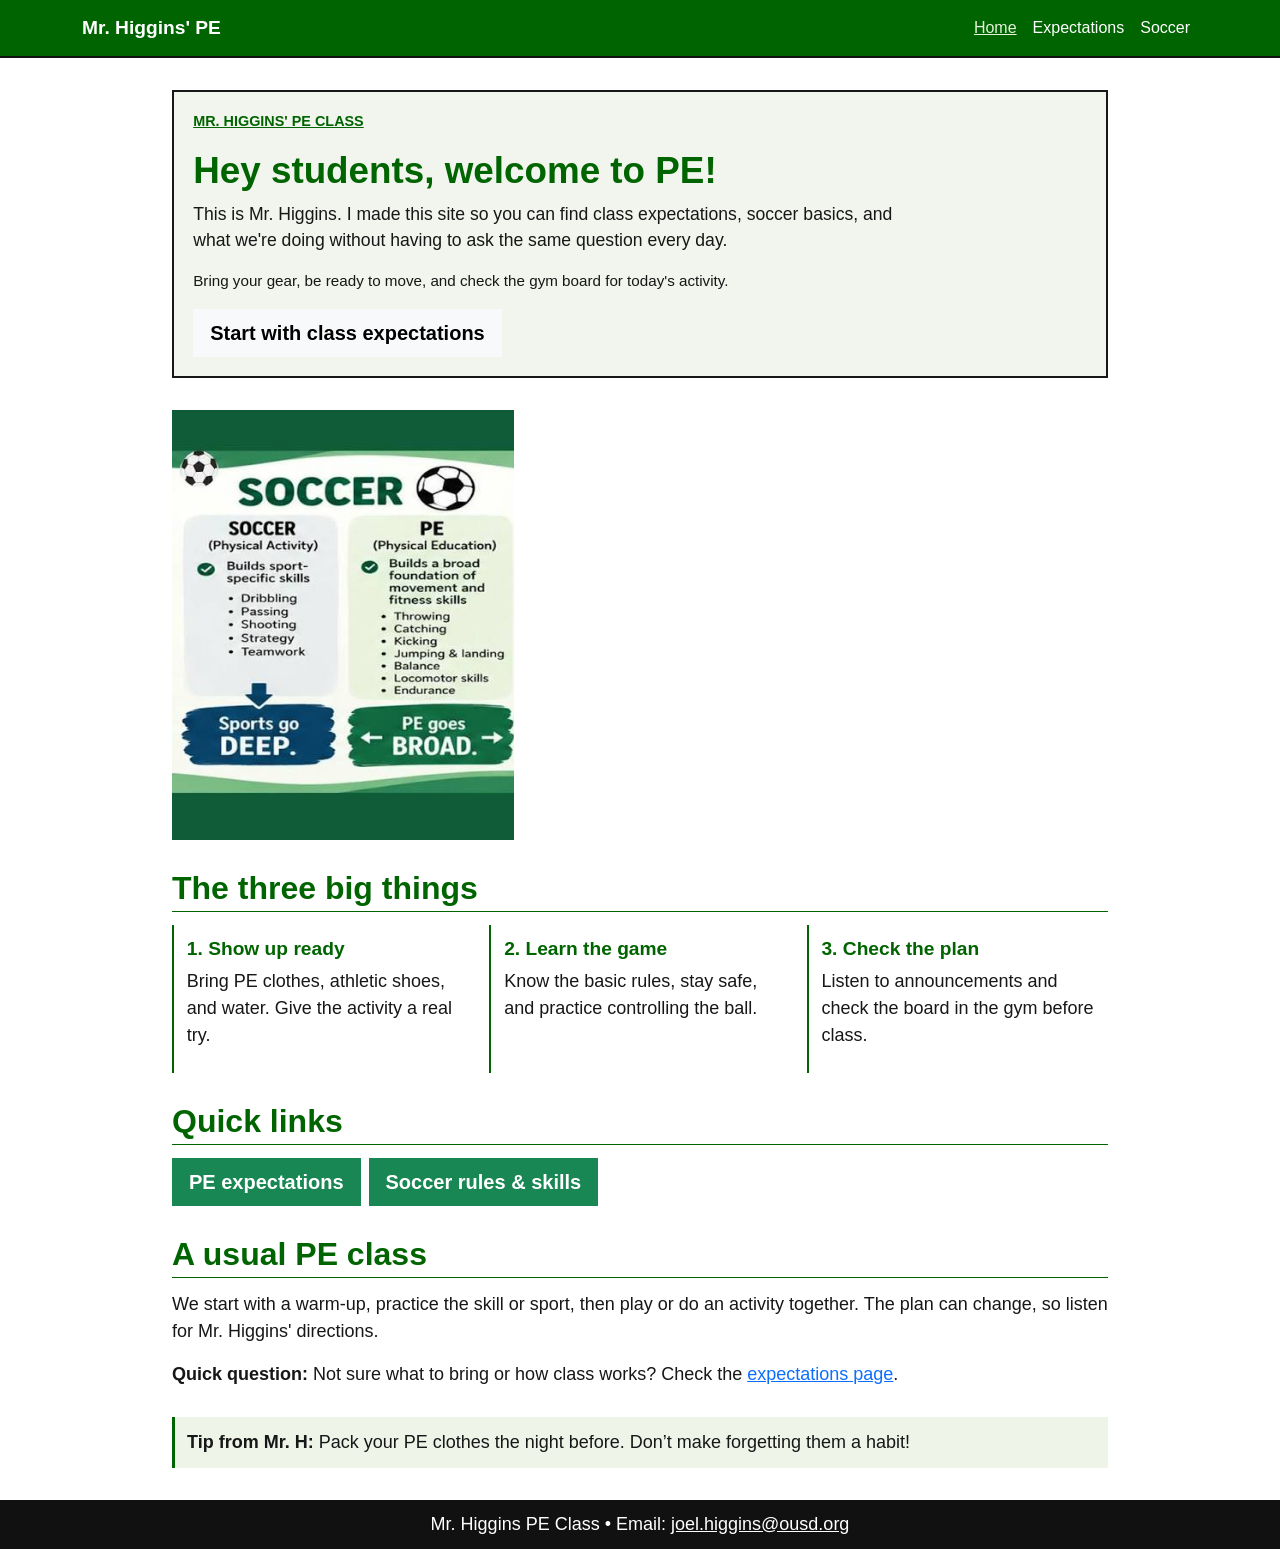
<file: index.html>
<!DOCTYPE html>
<html lang="en">
<head>
    <meta charset="UTF-8">
    <meta name="viewport" content="width=device-width, initial-scale=1">
    <title>Mr. Higgins' PE Class | Home</title>
    <link href="https://cdn.jsdelivr.net/npm/bootstrap@5.3.3/dist/css/bootstrap.min.css" rel="stylesheet">
    <link href="css/style.css" rel="stylesheet">
</head>
<body>
    <nav class="navbar navbar-expand-lg navbar-dark class-nav">
        <div class="container">
            <a class="navbar-brand" href="index.html">Mr. Higgins' PE</a>
            <button class="navbar-toggler" type="button" data-bs-toggle="collapse" data-bs-target="#mainNav" aria-controls="mainNav" aria-expanded="false" aria-label="Toggle navigation">
                <span class="navbar-toggler-icon"></span>
            </button>
            <div class="collapse navbar-collapse" id="mainNav">
                <ul class="navbar-nav ms-auto">
                    <li class="nav-item"><a class="nav-link active" aria-current="page" href="index.html">Home</a></li>
                    <li class="nav-item"><a class="nav-link" href="expectations.html">Expectations</a></li>
                    <li class="nav-item"><a class="nav-link" href="soccer.html">Soccer</a></li>
                </ul>
            </div>
        </div>
    </nav>

    <main class="container page-wrap">
        <section class="welcome-board">
            <p class="draft-label">MR. HIGGINS' PE CLASS</p>
            <h1>Hey students, welcome to PE!</h1>
            <p class="welcome-copy">This is Mr. Higgins. I made this site so you can find class expectations, soccer basics, and what we're doing without having to ask the same question every day.</p>
            <p class="small-note">Bring your gear, be ready to move, and check the gym board for today's activity.</p>
            <a class="btn btn-light btn-lg" href="expectations.html">Start with class expectations</a>
        </section>

        <img class="home-photo" src="combo.jpeg" alt="A soccer and PE comparison poster">

        <section class="content-section">
            <h2>The three big things</h2>
            <div class="row g-3">
                <div class="col-md-4"><article class="rough-panel"><h3>1. Show up ready</h3><p>Bring PE clothes, athletic shoes, and water. Give the activity a real try.</p></article></div>
                <div class="col-md-4"><article class="rough-panel"><h3>2. Learn the game</h3><p>Know the basic rules, stay safe, and practice controlling the ball.</p></article></div>
                <div class="col-md-4"><article class="rough-panel"><h3>3. Check the plan</h3><p>Listen to announcements and check the board in the gym before class.</p></article></div>
            </div>
        </section>

        <section class="content-section">
            <h2>Quick links</h2>
            <div class="quick-links">
                <a class="btn btn-success btn-lg" href="expectations.html">PE expectations</a>
                <a class="btn btn-success btn-lg" href="soccer.html">Soccer rules &amp; skills</a>
            </div>
        </section>

        <section class="content-section">
            <h2>A usual PE class</h2>
            <p>We start with a warm-up, practice the skill or sport, then play or do an activity together. The plan can change, so listen for Mr. Higgins' directions.</p>
            <p><strong>Quick question:</strong> Not sure what to bring or how class works? Check the <a href="expectations.html">expectations page</a>.</p>
        </section>
        <aside class="tip-strip"><strong>Tip from Mr. H:</strong> Pack your PE clothes the night before. Don’t make forgetting them a habit!</aside>
    </main>

    <footer class="site-footer">Mr. Higgins PE Class <span aria-hidden="true">•</span> Email: <a href="mailto:joel.higgins@ousd.org">joel.higgins@ousd.org</a></footer>
    <script src="https://cdn.jsdelivr.net/npm/bootstrap@5.3.3/dist/js/bootstrap.bundle.min.js"></script>
</body>
</html>
</file>
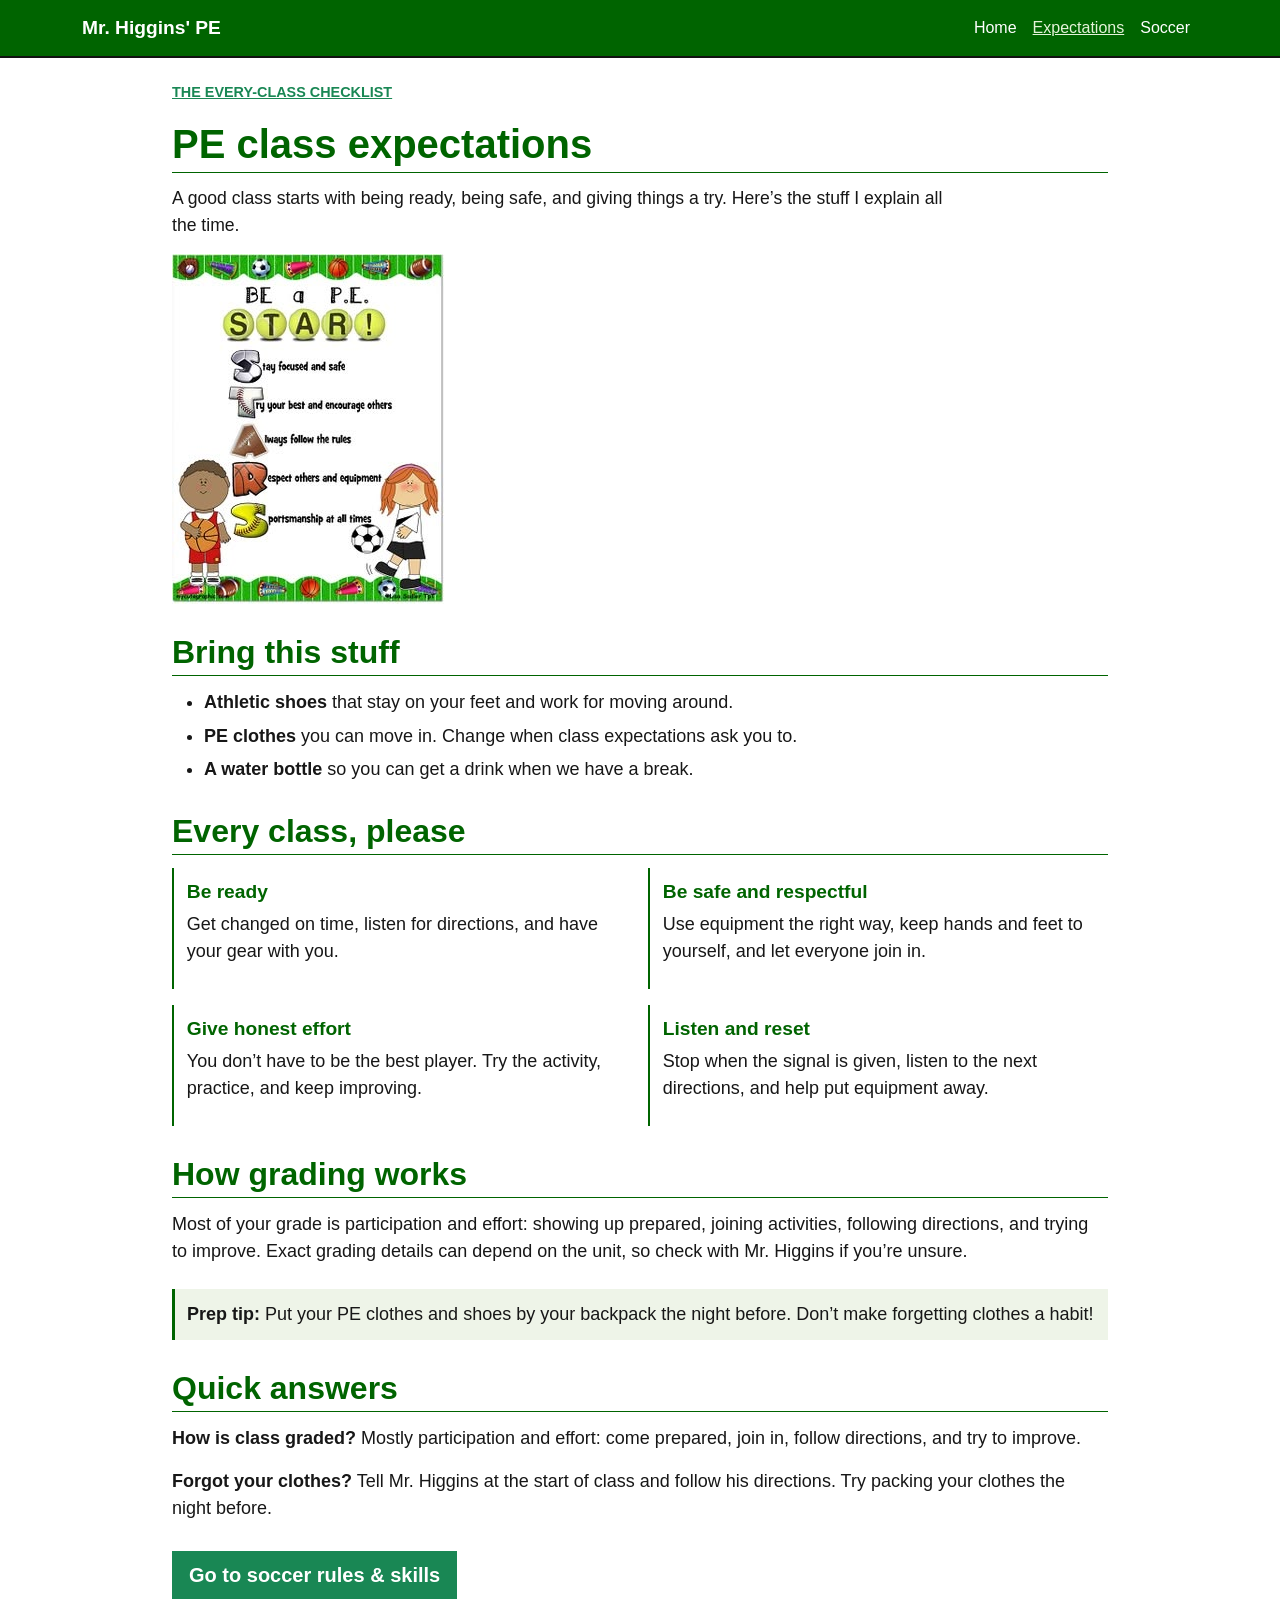
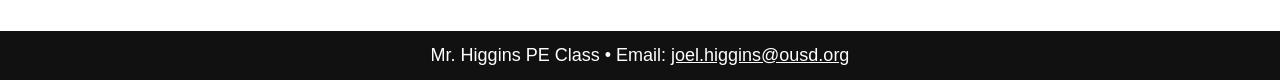
<file: expectations.html>
<!DOCTYPE html>
<html lang="en">
<head>
    <meta charset="UTF-8">
    <meta name="viewport" content="width=device-width, initial-scale=1">
    <title>PE Expectations | Mr. Higgins' PE Class</title>
    <link href="https://cdn.jsdelivr.net/npm/bootstrap@5.3.3/dist/css/bootstrap.min.css" rel="stylesheet">
    <link href="css/style.css" rel="stylesheet">
</head>
<body>
    <nav class="navbar navbar-expand-lg navbar-dark class-nav">
        <div class="container">
            <a class="navbar-brand" href="index.html">Mr. Higgins' PE</a>
            <button class="navbar-toggler" type="button" data-bs-toggle="collapse" data-bs-target="#mainNav" aria-controls="mainNav" aria-expanded="false" aria-label="Toggle navigation">
                <span class="navbar-toggler-icon"></span>
            </button>
            <div class="collapse navbar-collapse" id="mainNav">
                <ul class="navbar-nav ms-auto">
                    <li class="nav-item"><a class="nav-link" href="index.html">Home</a></li>
                    <li class="nav-item"><a class="nav-link active" aria-current="page" href="expectations.html">Expectations</a></li>
                    <li class="nav-item"><a class="nav-link" href="soccer.html">Soccer</a></li>
                </ul>
            </div>
        </div>
    </nav>

    <main class="container page-wrap">
        <p class="draft-label text-success">THE EVERY-CLASS CHECKLIST</p>
        <h1 class="page-heading">PE class expectations</h1>
        <p class="page-intro">A good class starts with being ready, being safe, and giving things a try. Here’s the stuff I explain all the time.</p>
        <img class="page-photo" src="expect.jpg" alt="A PE class expectations poster">

        <section class="content-section">
            <h2>Bring this stuff</h2>
            <ul class="list-checks">
                <li><strong>Athletic shoes</strong> that stay on your feet and work for moving around.</li>
                <li><strong>PE clothes</strong> you can move in. Change when class expectations ask you to.</li>
                <li><strong>A water bottle</strong> so you can get a drink when we have a break.</li>
            </ul>
        </section>

        <section class="content-section">
            <h2>Every class, please</h2>
            <div class="row g-3">
                <div class="col-md-6"><article class="rough-panel"><h3>Be ready</h3><p>Get changed on time, listen for directions, and have your gear with you.</p></article></div>
                <div class="col-md-6"><article class="rough-panel"><h3>Be safe and respectful</h3><p>Use equipment the right way, keep hands and feet to yourself, and let everyone join in.</p></article></div>
                <div class="col-md-6"><article class="rough-panel"><h3>Give honest effort</h3><p>You don’t have to be the best player. Try the activity, practice, and keep improving.</p></article></div>
                <div class="col-md-6"><article class="rough-panel"><h3>Listen and reset</h3><p>Stop when the signal is given, listen to the next directions, and help put equipment away.</p></article></div>
            </div>
        </section>

        <section class="content-section">
            <h2>How grading works</h2>
            <p>Most of your grade is participation and effort: showing up prepared, joining activities, following directions, and trying to improve. Exact grading details can depend on the unit, so check with Mr. Higgins if you’re unsure.</p>
            <div class="tip-strip"><strong>Prep tip:</strong> Put your PE clothes and shoes by your backpack the night before. Don’t make forgetting clothes a habit!</div>
        </section>

        <section class="content-section">
            <h2>Quick answers</h2>
            <p><strong>How is class graded?</strong> Mostly participation and effort: come prepared, join in, follow directions, and try to improve.</p>
            <p><strong>Forgot your clothes?</strong> Tell Mr. Higgins at the start of class and follow his directions. Try packing your clothes the night before.</p>
        </section>

        <div class="quick-links"><a class="btn btn-success btn-lg" href="soccer.html">Go to soccer rules &amp; skills</a></div>
    </main>

    <footer class="site-footer">Mr. Higgins PE Class <span aria-hidden="true">•</span> Email: <a href="mailto:joel.higgins@ousd.org">joel.higgins@ousd.org</a></footer>
    <script src="https://cdn.jsdelivr.net/npm/bootstrap@5.3.3/dist/js/bootstrap.bundle.min.js"></script>
</body>
</html>
</file>
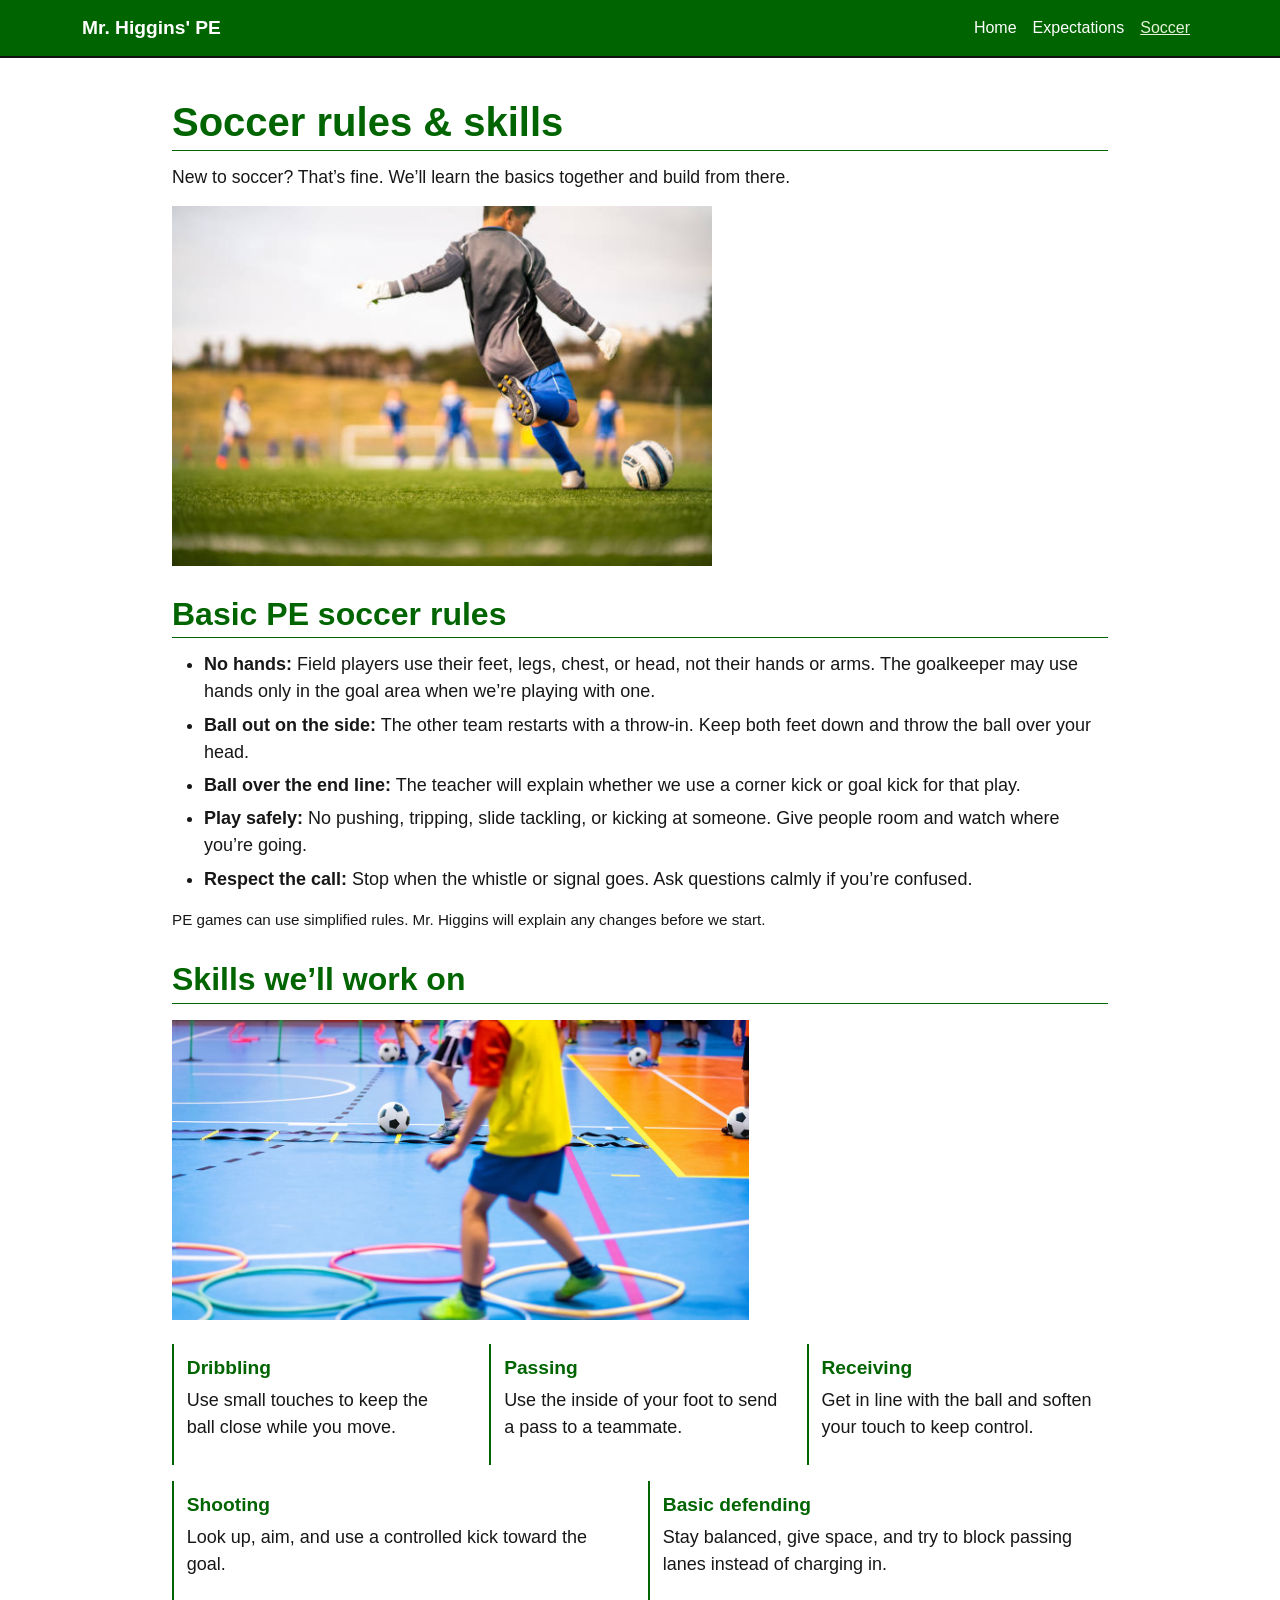
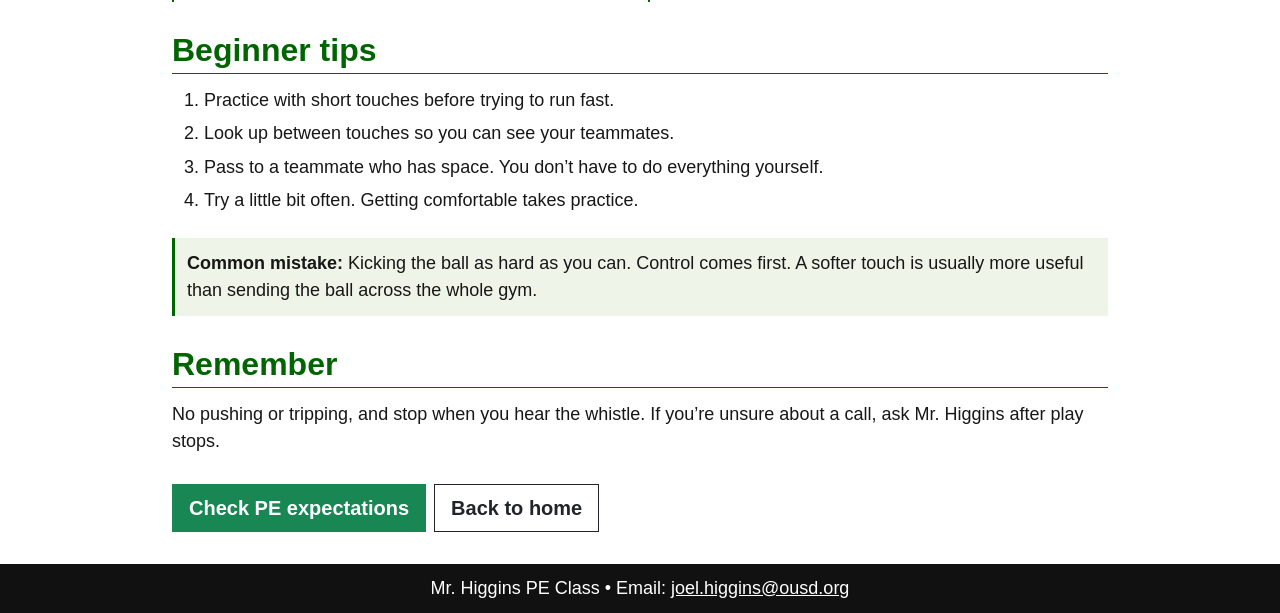
<file: soccer.html>
<!DOCTYPE html>
<html lang="en">
<head>
    <meta charset="UTF-8">
    <meta name="viewport" content="width=device-width, initial-scale=1">
    <title>Soccer Rules &amp; Skills | Mr. Higgins' PE Class</title>
    <link href="https://cdn.jsdelivr.net/npm/bootstrap@5.3.3/dist/css/bootstrap.min.css" rel="stylesheet">
    <link href="css/style.css" rel="stylesheet">
</head>
<body>
    <nav class="navbar navbar-expand-lg navbar-dark class-nav">
        <div class="container">
            <a class="navbar-brand" href="index.html">Mr. Higgins' PE</a>
            <button class="navbar-toggler" type="button" data-bs-toggle="collapse" data-bs-target="#mainNav" aria-controls="mainNav" aria-expanded="false" aria-label="Toggle navigation">
                <span class="navbar-toggler-icon"></span>
            </button>
            <div class="collapse navbar-collapse" id="mainNav">
                <ul class="navbar-nav ms-auto">
                    <li class="nav-item"><a class="nav-link" href="index.html">Home</a></li>
                    <li class="nav-item"><a class="nav-link" href="expectations.html">Expectations</a></li>
                    <li class="nav-item"><a class="nav-link active" aria-current="page" href="soccer.html">Soccer</a></li>
                </ul>
            </div>
        </div>
    </nav>

    <main class="container page-wrap">
        <p class="draft-label text-success"></p>
        <h1 class="page-heading">Soccer rules &amp; skills</h1>
        <p class="page-intro">New to soccer? That’s fine. We’ll learn the basics together and build from there.</p>
        <img class="page-photo" src="kick.jpg" alt="A player practicing a soccer kick on a field">

        <section class="content-section">
            <h2>Basic PE soccer rules</h2>
            <ul class="list-checks">
                <li><strong>No hands:</strong> Field players use their feet, legs, chest, or head, not their hands or arms. The goalkeeper may use hands only in the goal area when we’re playing with one.</li>
                <li><strong>Ball out on the side:</strong> The other team restarts with a throw-in. Keep both feet down and throw the ball over your head.</li>
                <li><strong>Ball over the end line:</strong> The teacher will explain whether we use a corner kick or goal kick for that play.</li>
                <li><strong>Play safely:</strong> No pushing, tripping, slide tackling, or kicking at someone. Give people room and watch where you’re going.</li>
                <li><strong>Respect the call:</strong> Stop when the whistle or signal goes. Ask questions calmly if you’re confused.</li>
            </ul>
            <p class="small-note">PE games can use simplified rules. Mr. Higgins will explain any changes before we start.</p>
        </section>

        <section class="content-section">
            <h2>Skills we’ll work on</h2>
            <img class="page-photo skills-photo" src="skills.jpg" alt="Students practicing soccer and movement skills in a gym">
            <div class="row g-3">
                <div class="col-sm-6 col-lg-4"><article class="rough-panel"><h3>Dribbling</h3><p>Use small touches to keep the ball close while you move.</p></article></div>
                <div class="col-sm-6 col-lg-4"><article class="rough-panel"><h3>Passing</h3><p>Use the inside of your foot to send a pass to a teammate.</p></article></div>
                <div class="col-sm-6 col-lg-4"><article class="rough-panel"><h3>Receiving</h3><p>Get in line with the ball and soften your touch to keep control.</p></article></div>
                <div class="col-sm-6 col-lg-6"><article class="rough-panel"><h3>Shooting</h3><p>Look up, aim, and use a controlled kick toward the goal.</p></article></div>
                <div class="col-sm-6 col-lg-6"><article class="rough-panel"><h3>Basic defending</h3><p>Stay balanced, give space, and try to block passing lanes instead of charging in.</p></article></div>
            </div>
        </section>

        <section class="content-section">
            <h2>Beginner tips</h2>
            <ol class="list-checks">
                <li>Practice with short touches before trying to run fast.</li>
                <li>Look up between touches so you can see your teammates.</li>
                <li>Pass to a teammate who has space. You don’t have to do everything yourself.</li>
                <li>Try a little bit often. Getting comfortable takes practice.</li>
            </ol>
            <div class="tip-strip"><strong>Common mistake:</strong> Kicking the ball as hard as you can. Control comes first. A softer touch is usually more useful than sending the ball across the whole gym.</div>
        </section>

        <section class="content-section">
            <h2>Remember</h2>
            <p>No pushing or tripping, and stop when you hear the whistle. If you’re unsure about a call, ask Mr. Higgins after play stops.</p>
        </section>
        <div class="quick-links"><a class="btn btn-success btn-lg" href="expectations.html">Check PE expectations</a><a class="btn btn-outline-dark btn-lg" href="index.html">Back to home</a></div>
    </main>

    <footer class="site-footer">Mr. Higgins PE Class <span aria-hidden="true">•</span> Email: <a href="mailto:joel.higgins@ousd.org">joel.higgins@ousd.org</a></footer>
    <script src="https://cdn.jsdelivr.net/npm/bootstrap@5.3.3/dist/js/bootstrap.bundle.min.js"></script>
</body>
</html>
</file>
<file: css/style.css>
body {
    background-color: #ffffff;
    color: #171717;
    font-family: Arial, sans-serif;
    font-size: 18px;
    line-height: 1.5;
}

.class-nav {
    background: #006400;
    border-bottom: 2px solid #111;
}

.class-nav .navbar-brand {
    font-size: 1.2rem;
    font-weight: bold;
}

.class-nav .nav-link {
    color: #fff;
    font-size: 1rem;
}

.class-nav .nav-link:hover,
.class-nav .nav-link.active {
    color: #e5f3d9;
    text-decoration: underline;
}

.page-wrap {
    max-width: 960px;
    min-height: calc(100vh - 120px);
    padding-top: 1.5rem;
    padding-bottom: 2rem;
}

.welcome-board {
    background: #f1f5ed;
    border: 2px solid #171717;
    color: #171717;
    margin: 0.5rem 0 2rem;
    padding: 1.2rem;
}

.draft-label {
    color: #006400;
    font-size: 0.9rem;
    font-weight: bold;
    text-decoration: underline;
}

h1, h2, h3 {
    color: #006400;
    font-weight: bold;
}

.welcome-board h1 {
    color: #006400;
    font-size: 2.3rem;
    max-width: 700px;
}

.welcome-copy {
    font-size: 1.1rem;
    max-width: 720px;
}

.home-photo,
.page-photo {
    display: block;
    height: auto;
    margin: 1rem 0 1.5rem;
    max-width: 100%;
}

.home-photo {
    max-height: 430px;
    object-fit: contain;
    object-position: left center;
}

.page-photo {
    max-height: 360px;
    object-fit: cover;
    object-position: center;
}

.skills-photo {
    max-height: 300px;
}

.small-note {
    font-size: 0.95rem;
    margin-top: 1rem;
}

.content-section {
    margin: 1.8rem 0;
}

.content-section h2,
.page-heading {
    border-bottom: 1px solid #006400;
    margin-bottom: 0.8rem;
    padding-bottom: 0.25rem;
}

.rough-panel {
    background: transparent;
    border: 0;
    border-left: 2px solid #006400;
    height: 100%;
    padding: 0.5rem 0.8rem;
}

.rough-panel h3 {
    font-size: 1.2rem;
    margin-top: 0.25rem;
}

.quick-links {
    display: flex;
    flex-wrap: wrap;
    gap: 0.5rem;
}

.btn {
    border-radius: 0;
    font-weight: bold;
    white-space: normal;
}

.tip-strip {
    background: #eef4e8;
    border-left: 3px solid #006400;
    margin-top: 1.5rem;
    padding: 0.75rem;
}

.page-intro {
    font-size: 1.1rem;
    max-width: 780px;
}

.list-checks li {
    margin-bottom: 0.4rem;
}

.site-footer {
    background: #111;
    color: #fff;
    padding: 0.7rem;
    text-align: center;
}

.site-footer a {
    color: #ffffff;
}

@media (max-width: 575.98px) {
    .page-wrap {
        padding-top: 1rem;
    }

    .quick-links .btn {
        width: 100%;
    }

    .home-photo,
    .page-photo {
        max-height: 260px;
        object-fit: contain;
    }
}
</file>
